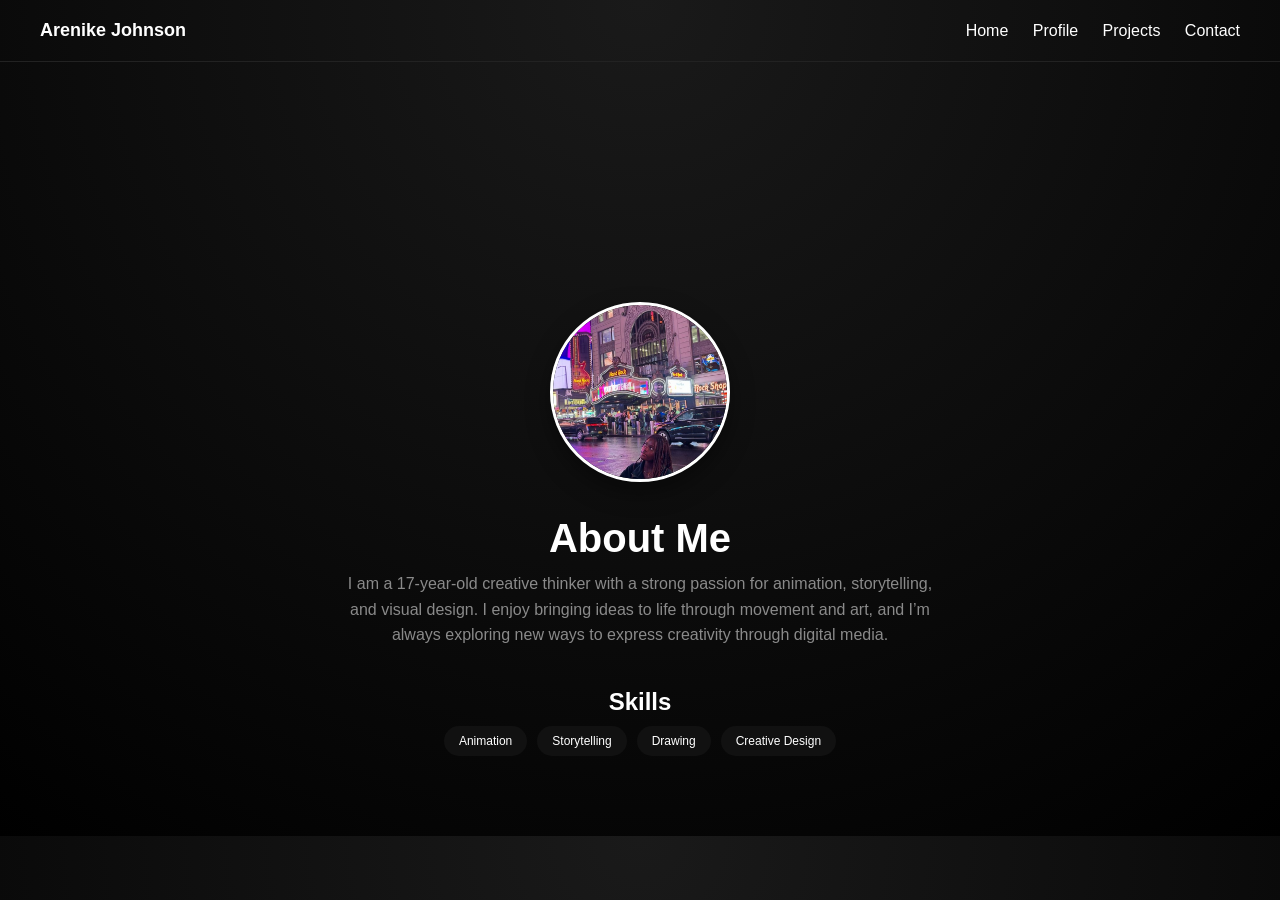
<file: profile.html>
<!DOCTYPE html>
<html>
<head>
    <title>Profile</title>
    <link rel="stylesheet" href="style.css">
</head>

<body>

<nav>
    <div class="logo">Arenike Johnson</div>

    <div>
        <a href="index.html">Home</a>
        <a href="profile.html">Profile</a>
        <a href="projects.html">Projects</a>
        <a href="contact.html">Contact</a>
    </div>
</nav>

<div class="container">
<div class="container">

    <div class="profile-pic">
        <img src="me.jpeg" alt="My picture">
    </div>

    <div class="bio">
        <h1>About Me</h1>

        <p>
            I am a 17-year-old creative thinker with a strong passion for animation, storytelling, and visual design. I enjoy bringing ideas to life through movement and art, and I’m always exploring new ways to express creativity through digital media.
        </p>
    </div>

    <div class="skills">
        <h2>Skills</h2>

        <div class="skill-list">
            <span>Animation</span>
            <span>Storytelling</span>
            <span>Drawing</span>
            <span>Creative Design</span>
        </div>
    </div>

</div>
</div>

</body>
</html>
</file>
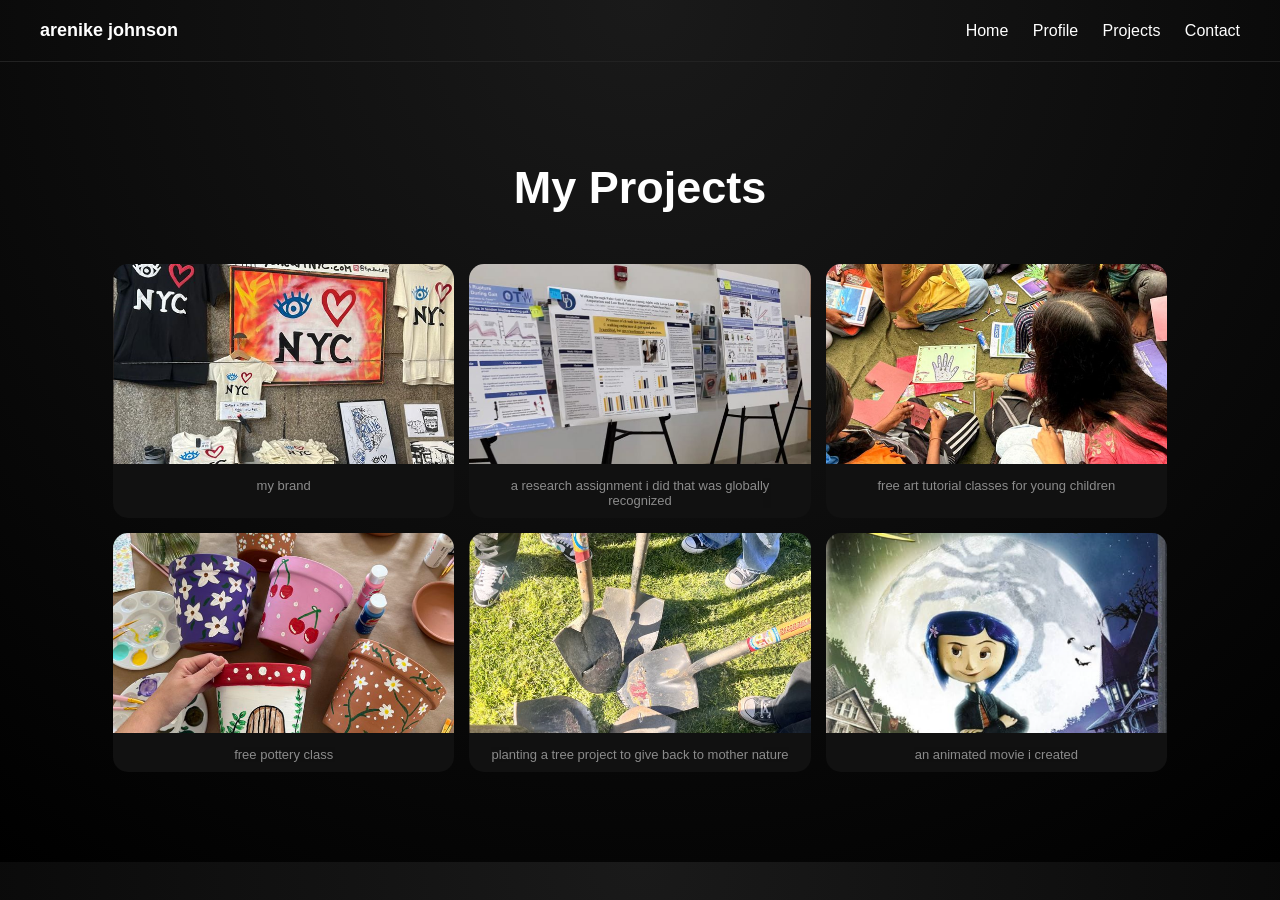
<file: projects.html>
<!DOCTYPE html>
<html>
<head>
<title>Projects</title>
<link rel="stylesheet" href="style.css">
</head>

<body>

<nav>
<div class="logo">arenike johnson</div>
<div>
<a href="index.html">Home</a>
<a href="profile.html">Profile</a>
<a href="projects.html">Projects</a>
<a href="contact.html">Contact</a>
</div>
</nav>

<div class="container">
<h1>My Projects</h1>

 <div class="projects">

        <div class="project">
            <img src="img1.png">
            <p>my brand</p>
        </div>

        <div class="project">
            <img src="img2.png">
            <p>a research assignment i did that was globally recognized</p>
        </div>

        <div class="project">
            <img src="img3.png">
            <p>free art tutorial classes for young children</p>
        </div>

        <div class="project">
            <img src="img4.png">
            <p>free pottery class</p>
        </div>

        <div class="project">
            <img src="img5.png">
            <p>planting a tree project to give back to mother nature</p>
        </div>

        <div class="project">
            <img src="img6.png">
            <p>an animated movie i created</p>
        </div>

    </div>
</div>

</div>

</body>
</html>
</file>
<file: style.css>
* {
    margin: 0;
    padding: 0;
    box-sizing: border-box;
}

body {
    background: rgb(140, 183, 193);
    color: rgba(255, 255, 255, 0.007);
    font-family: 'Poppins', sans-serif;
}

/* NAVBAR */
nav {
    display: flex;
    justify-content: space-between;
    align-items: center;
    padding: 20px 40px;
    border-bottom: 1px solid #222;
}

.logo {
    font-weight: bold;
    font-size: 18px;
}

nav a {
    color: white;
    text-decoration: none;
    margin-left: 20px;
    transition: 0.3s;
}

nav a:hover {
    color: gray;
}

.container {
    text-align: center;
    margin-top: 80px;
    padding: 20px;
}

h1 {
    font-size: 45px;
    margin-bottom: 10px;
}

p {
    color: #aaa;
}
.projects {
    display: grid;
    grid-template-columns: repeat(3, 1fr);
    gap: 15px;
    width: 85%;
    margin: 50px auto;
}

.project {
    background: #111;
    border-radius: 15px;
    overflow: hidden;
    transition: 0.3s;
}

.project img {
    width: 100%;
    height: 200px;
    object-fit: cover;
    transition: 0.3s;
}

.project:hover {
    transform: scale(1.05);
    box-shadow: 0 10px 30px rgba(255,255,255,0.1);
}

.project:hover img {
    transform: scale(1.1);
}

.project p {
    padding: 10px;
    font-size: 13px;
    opacity: 0.8;
}

.projects-title {
    text-decoration: underline;
    font-size: 40px;
    font-family: Arial, Helvetica, sans-serif;
    text-align: center;
}
body {
    background: lightblue;
    color: black;
    font-family: 'Poppins', sans-serif;
}
body {
    animation: fadeIn 0.8s ease-in;
}

@keyframes fadeIn {
    from {
        opacity: 0;
        transform: translateY(10px);
    }
    to {
        opacity: 1;
        transform: translateY(0);
    }
}
body {
    animation: fadeIn 0.8s ease-in;
}
.project {
    transition: transform 0.3s ease, box-shadow 0.3s ease;
}

.project:hover {
    transform: scale(1.05);
    box-shadow: 0 10px 25px rgba(0,0,0,0.4);
}
nav a {
    transition: 0.3s;
}

nav a:hover {
    letter-spacing: 2px;
    color: lightgray;
}
.hero {
    margin-top: 100px;
    text-align: center;
    animation: fadeIn 1s ease;
}

.hero h1 {
    font-size: 50px;
}

.hero p {
    font-size: 18px;
    opacity: 0.7;
}
body {
    background: linear-gradient(to bottom right, #aee2ff, #e0f7ff);
    color: black;
}
.project img {
    transition: 0.3s;
}

.project:hover img {
    transform: scale(1.1);
}
body {
    margin: 0;
    font-family: 'Poppins', sans-serif;
    background: radial-gradient(circle at top, #1a1a1a, #000000);
    color: white;
}
.hero {
    text-align: center;
    margin-top: 120px;
    animation: fadeIn 1s ease;
}

.hero h1 {
    font-size: 60px;
    letter-spacing: 2px;
}

.hero p {
    font-size: 18px;
    opacity: 0.7;
    margin-bottom: 20px;
}
@keyframes fadeIn {
    from {
        opacity: 0;
        transform: translateY(20px);
    }
    to {
        opacity: 1;
        transform: translateY(0);
    }
}
.btn {
    display: inline-block;
    padding: 12px 25px;
    border-radius: 30px;
    background: white;
    color: black;
    text-decoration: none;
    transition: 0.3s;
    box-shadow: 0 0 10px rgba(255,255,255,0.2);
}

.btn:hover {
    transform: scale(1.1);
    box-shadow: 0 0 20px white;
}
nav {
    display: flex;
    justify-content: space-between;
    padding: 20px 40px;
}

nav a {
    color: white;
    text-decoration: none;
    margin-left: 20px;
    transition: 0.3s;
}

nav a:hover {
    color: #aaa;
    letter-spacing: 1px;
}
.profile-pic {
    text-align: center;
    margin-top: 40px;
}

.profile-pic img {
    width: 180px;
    height: 180px;
    object-fit: cover;
    border-radius: 50%;
    border: 3px solid white;
    box-shadow: 0 10px 25px rgba(0,0,0,0.4);
}
.bio {
    text-align: center;
    margin-top: 30px;
    padding: 0 20px;
}

.bio h1 {
    font-size: 40px;
    margin-bottom: 10px;
}

.bio p {
    max-width: 600px;
    margin: auto;
    line-height: 1.6;
    opacity: 0.8;
}
.skills {
    text-align: center;
    margin-top: 40px;
}

.skill-list {
    display: flex;
    justify-content: center;
    gap: 10px;
    flex-wrap: wrap;
    margin-top: 10px;
}

.skill-list span {
    background: #111;
    padding: 8px 15px;
    border-radius: 20px;
    font-size: 12px;
    transition: 0.3s;
}

.skill-list span:hover {
    transform: scale(1.1);
    background: white;
    color: black;
}
a {
    text-decoration: none;
    color: inherit;
}

section, .container {
    padding-bottom: 40px;
}
</file>
